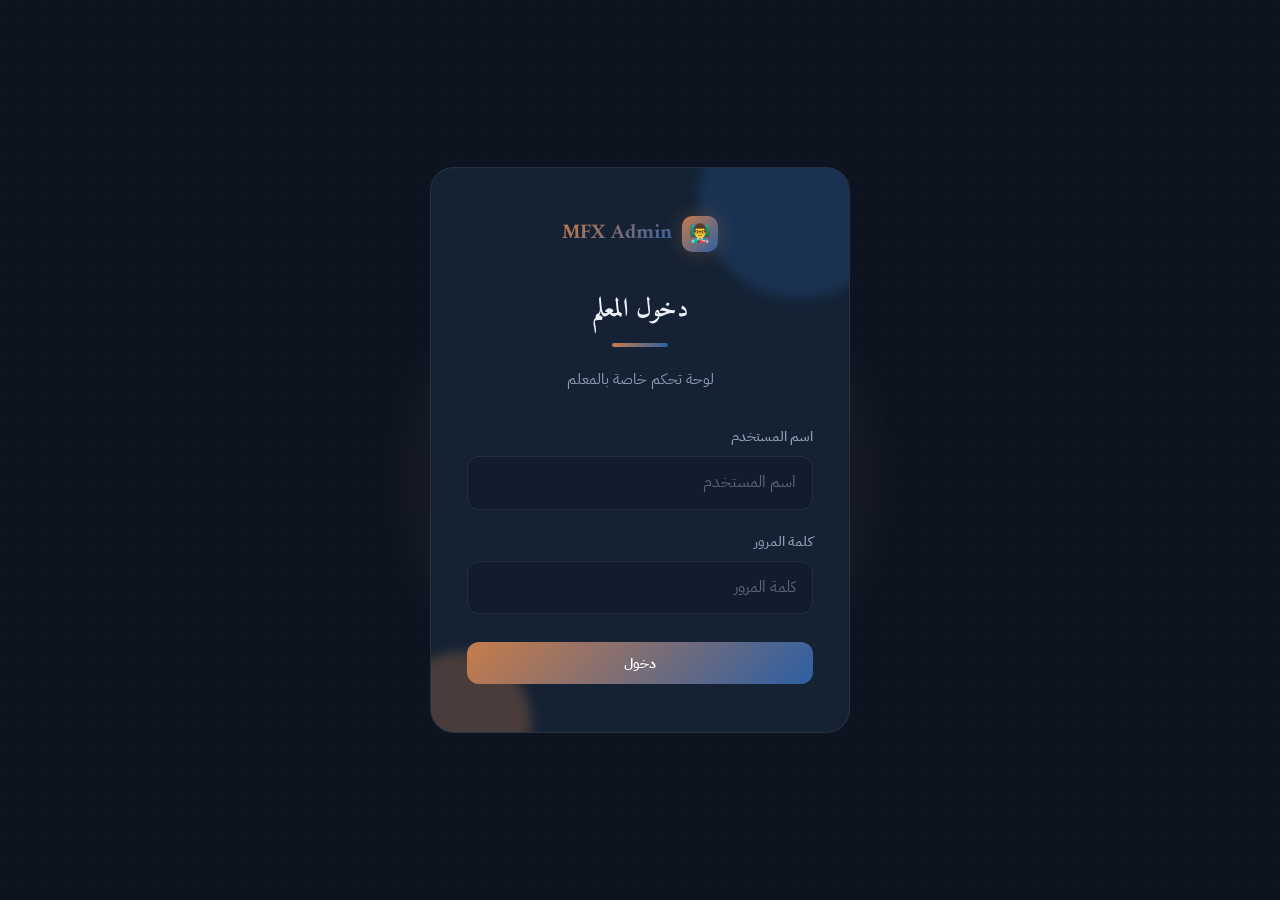
<file: index.html>
<!DOCTYPE html>
<html lang="ar" dir="rtl">
<head>
  <meta charset="UTF-8">
  <meta name="viewport" content="width=device-width, initial-scale=1.0">
  <title>لوحة المعلم | MFX Admin</title>
  <link href="https://fonts.googleapis.com/css2?family=IBM+Plex+Sans+Arabic:wght@300;400;500;600;700&display=swap" rel="stylesheet">
  <link rel="stylesheet" href="css/style.css">
</head>
<body>
  <button class="mfx-menu-toggle" onclick="toggleMfxSidebar()" aria-label="فتح القائمة">☰</button>
  <div class="mfx-sidebar-backdrop" id="mfx-sidebar-backdrop" onclick="toggleMfxSidebar()"></div>

  <aside class="dash-sidebar">
    <div class="logo" style="margin-bottom:32px; padding:0 8px;">
      <div class="logo-mark">👨‍🏫</div>
      <span class="text-gradient">MFX Admin</span>
    </div>
    <nav>
      <a href="index.html" class="dash-nav-item active"><span>📊</span> لوحة التحكم</a>
      <a href="units.html" class="dash-nav-item"><span>🎓</span> الكورسات</a>
      <a href="codes.html" class="dash-nav-item"><span>🎫</span> توليد الأكواد</a>
      <a href="students.html" class="dash-nav-item"><span>👥</span> الطلاب</a>
      <a href="exams.html" class="dash-nav-item"><span>📝</span> النتائج والامتحانات</a>
      <a href="presentations.html" class="dash-nav-item"><span>📊</span> العروض التقديمية</a>
      <a href="chat.html" class="dash-nav-item"><span>💬</span> المحادثات</a>
      <a href="account.html" class="dash-nav-item"><span>🔒</span> الحساب</a>
      <a href="#" class="dash-nav-item" onclick="logout()" style="margin-top:auto; color:var(--danger);"><span>🚪</span> خروج</a>
    </nav>
  </aside>

  <main class="dash-main">
    <div style="margin-bottom:32px;">
      <h1 style="font-size:1.6rem;">لوحة تحكم المعلم</h1>
      <p style="color:var(--text-secondary); margin-top:4px;">نظرة عامة على المنصة</p>
    </div>

    <div class="grid-4" style="margin-bottom:32px;">
      <div class="stat-card">
        <div class="stat-value text-gradient" id="stat-students">—</div>
        <div class="stat-label">طالب مسجل</div>
      </div>
      <div class="stat-card">
        <div class="stat-value text-gradient" id="stat-courses">—</div>
        <div class="stat-label">كورس</div>
      </div>
      <div class="stat-card">
        <div class="stat-value text-gradient" id="stat-exams">—</div>
        <div class="stat-label">امتحان</div>
      </div>
      <div class="stat-card">
        <div class="stat-value text-gradient" id="stat-codes">—</div>
        <div class="stat-label">كود نشط</div>
      </div>
    </div>

    <div style="display:grid; grid-template-columns: 1fr 1fr; gap: 32px;">
      <div>
        <h2 style="font-size:1.2rem; margin-bottom:16px;">📈 آخر النشاطات</h2>
        <div id="recent-activity">
          <div class="skel" style="height:60px; margin-bottom:8px;"></div>
          <div class="skel" style="height:60px; margin-bottom:8px;"></div>
        </div>
      </div>
      <div>
        <h2 style="font-size:1.2rem; margin-bottom:16px;">🏆 أفضل الطلاب</h2>
        <div id="top-students">
          <div class="skel" style="height:60px; margin-bottom:8px;"></div>
          <div class="skel" style="height:60px; margin-bottom:8px;"></div>
        </div>
      </div>
    </div>
  </main>

  <script src="js/app.js"></script>
</body>
</html>
</file>
<file: css/style.css>
@import url('https://fonts.googleapis.com/css2?family=Amiri:ital,wght@0,400;0,700;1,400&family=IBM+Plex+Sans+Arabic:wght@300;400;500;600;700&display=swap');

/* ============================================================
   "دفتر وحبر" (Notebook & Ink) — a warm, low-glare study theme.
   Built deliberately AWAY from the two AI-default looks: this is
   not cream-paper-with-terracotta, and not near-black-with-neon.
   Instead: a warm charcoal-brown (never pure black — easier on
   the eyes for long sessions) with a honey-amber "highlighter"
   accent and a muted ink-teal second accent. Amiri (a classical
   Arabic Naskh serif) carries headings — a nod to exam paper and
   handwritten notebooks — while IBM Plex Sans Arabic stays for
   body text and UI, where clarity matters more than character.
   Same tokens as the student site, kept in sync deliberately.
   ============================================================ */
:root {
  /* "أزرق ليلي ونحاسي" (Midnight & Copper) — chosen design direction:
     a cool midnight-blue base instead of the old warm charcoal-brown,
     with a warm copper primary accent and a muted midnight-blue second
     accent for contrast. Deliberately away from the purple/cyan
     "generic AI" gradient look. */
  --bg: #0d1420;
  --bg-elevated: #111c2e;
  --bg-card: #142234;
  --bg-glass: rgba(20, 34, 52, 0.72);
  --border: rgba(238, 241, 247, 0.08);
  --border-hover: rgba(238, 241, 247, 0.18);
  --text: #eef1f7;
  --text-secondary: #8e9bb3;
  --text-muted: #5c6579;
  --accent: #c77c4a;
  --accent-light: #d99a6e;
  --accent-glow: rgba(199, 124, 74, 0.3);
  --accent-2: #2e5fa3;
  --accent-2-glow: rgba(46, 95, 163, 0.28);
  --success: #4caf7d;
  --warning: #d6a24a;
  --danger: #d1594f;
  --radius-sm: 8px;
  --radius-md: 12px;
  --radius-lg: 16px;
  --radius-xl: 24px;
  --shadow-sm: 0 1px 2px rgba(0,0,0,0.4);
  --shadow-md: 0 4px 20px rgba(0,0,0,0.5);
  --shadow-lg: 0 8px 40px rgba(0,0,0,0.6);
  --shadow-glow: 0 0 40px var(--accent-glow);
  --transition: all 0.25s cubic-bezier(0.4, 0, 0.2, 1);
  --font-display: 'Amiri', 'IBM Plex Sans Arabic', serif;
}

* { margin:0; padding:0; box-sizing:border-box; }
html { scroll-behavior:smooth; }
body {
  font-family: 'IBM Plex Sans Arabic', sans-serif;
  background:
    radial-gradient(circle at 1.5px 1.5px, rgba(238,241,247,0.05) 1px, transparent 0) 0 0/22px 22px,
    var(--bg);
  color: var(--text);
  line-height: 1.7;
  min-height: 100vh;
  direction: rtl;
  -webkit-font-smoothing: antialiased;
}
h1, h2 { font-family: var(--font-display); }

::-webkit-scrollbar { width: 6px; }
::-webkit-scrollbar-track { background: transparent; }
::-webkit-scrollbar-thumb { background: var(--text-muted); border-radius: 3px; }
::selection { background: var(--accent); color: #1a1509; }

/* Visible keyboard focus everywhere — never removed, only restyled */
a:focus-visible, button:focus-visible, input:focus-visible, textarea:focus-visible,
select:focus-visible, .btn:focus-visible, .opt:focus-within {
  outline: 2px solid var(--accent);
  outline-offset: 2px;
}

@media (prefers-reduced-motion: reduce) {
  .anim, .skel { animation: none !important; opacity: 1 !important; }
  * { transition-duration: 0.01ms !important; }
}

.container { max-width: 1200px; margin:0 auto; padding: 0 24px; }
.section { padding: 100px 0; }

.text-gradient {
  font-family: var(--font-display);
  background: linear-gradient(135deg, var(--accent) 0%, var(--accent-2) 100%);
  -webkit-background-clip: text;
  -webkit-text-fill-color: transparent;
  background-clip: text;
}

.glass {
  background: var(--bg-glass);
  backdrop-filter: blur(20px) saturate(180%);
  -webkit-backdrop-filter: blur(20px) saturate(180%);
  border: 1px solid var(--border);
}

/* Navbar */
.navbar {
  position: fixed;
  top:0; left:0; right:0;
  z-index: 1000;
  height: 72px;
  display: flex;
  align-items: center;
  background: rgba(13,20,32,0.82);
  backdrop-filter: blur(20px);
  border-bottom: 1px solid var(--border);
}
.navbar-inner {
  width: 100%;
  max-width: 1200px;
  margin: 0 auto;
  padding: 0 24px;
  display: flex;
  align-items: center;
  justify-content: space-between;
}
.logo {
  display: flex;
  align-items: center;
  gap: 10px;
  text-decoration: none;
  color: var(--text);
  font-weight: 700;
  font-size: 1.3rem;
}
.logo-mark {
  width: 36px; height: 36px;
  border-radius: 10px;
  background: linear-gradient(135deg, var(--accent), var(--accent-2));
  display: flex;
  align-items: center;
  justify-content: center;
  font-size: 1.1rem;
  box-shadow: 0 0 20px var(--accent-glow);
}
.nav-links {
  display: flex;
  gap: 32px;
  list-style: none;
}
.nav-links a {
  color: var(--text-secondary);
  text-decoration: none;
  font-size: 0.9rem;
  font-weight: 500;
  transition: var(--transition);
  position: relative;
}
.nav-links a:hover { color: var(--text); }
.nav-links a::after {
  content: '';
  position: absolute;
  bottom: -6px; left: 50%;
  transform: translateX(-50%);
  width: 0; height: 2px;
  background: linear-gradient(90deg, var(--accent), var(--accent-2));
  border-radius: 2px;
  transition: var(--transition);
}
.nav-links a:hover::after { width: 100%; }
.nav-actions { display: flex; gap: 12px; align-items: center; }

/* Buttons */
.btn {
  display: inline-flex;
  align-items: center;
  justify-content: center;
  gap: 8px;
  padding: 10px 22px;
  border-radius: var(--radius-md);
  font-size: 0.9rem;
  font-weight: 600;
  text-decoration: none;
  border: none;
  cursor: pointer;
  transition: var(--transition);
  font-family: inherit;
  white-space: nowrap;
}
.btn-primary {
  background: linear-gradient(135deg, var(--accent), var(--accent-2));
  color: white;
  box-shadow: 0 0 0 0 var(--accent-glow);
}
.btn-primary:hover {
  transform: translateY(-2px);
  box-shadow: 0 8px 30px var(--accent-glow), 0 0 0 1px rgba(238,241,247,0.12) inset;
}
.btn-secondary {
  background: var(--bg-elevated);
  color: var(--text);
  border: 1px solid var(--border);
}
.btn-secondary:hover {
  border-color: var(--border-hover);
  background: rgba(238,241,247,0.04);
  transform: translateY(-1px);
}
.btn-ghost {
  background: transparent;
  color: var(--text-secondary);
}
.btn-ghost:hover { color: var(--text); }
.btn-danger {
  background: rgba(239,68,68,0.1);
  color: var(--danger);
  border: 1px solid rgba(239,68,68,0.2);
}
.btn-danger:hover {
  background: rgba(239,68,68,0.2);
  transform: translateY(-1px);
}
.btn-lg { padding: 14px 32px; font-size: 1rem; }
.btn-sm { padding: 6px 14px; font-size: 0.8rem; }

/* Hero */
.hero {
  position: relative;
  padding: 160px 0 100px;
  overflow: hidden;
  text-align: center;
}
.hero::before {
  content: '';
  position: absolute;
  top: -50%; left: 50%;
  width: 800px; height: 800px;
  background: radial-gradient(circle, var(--accent-glow) 0%, transparent 70%);
  pointer-events: none;
  animation: mfx-hero-drift 9s ease-in-out infinite;
}
/* Second, smaller glow in the second accent color — was missing before,
   so the hero only ever breathed in one color. Drifts opposite the
   first for a subtle parallax feel instead of both moving in sync. */
.hero::after {
  content: '';
  position: absolute;
  bottom: -30%; right: 8%;
  width: 420px; height: 420px;
  background: radial-gradient(circle, var(--accent-2-glow) 0%, transparent 70%);
  pointer-events: none;
  animation: mfx-hero-drift-2 7s ease-in-out infinite;
}
@keyframes mfx-hero-drift {
  0%, 100% { transform: translateX(-50%) translateY(0); }
  50% { transform: translateX(-50%) translateY(24px); }
}
@keyframes mfx-hero-drift-2 {
  0%, 100% { transform: translate(0, 0) scale(1); }
  50% { transform: translate(-18px, -14px) scale(1.08); }
}
.hero h1 {
  font-size: clamp(2.5rem, 6vw, 4.5rem);
  font-weight: 700;
  line-height: 1.15;
  margin-bottom: 24px;
  position: relative;
  z-index: 1;
  letter-spacing: -0.02em;
}
.hero p {
  font-size: 1.2rem;
  color: var(--text-secondary);
  max-width: 560px;
  margin: 0 auto 40px;
  position: relative;
  z-index: 1;
}
.hero-actions {
  display: flex;
  gap: 16px;
  justify-content: center;
  flex-wrap: wrap;
  position: relative;
  z-index: 1;
}

/* Cards */
.card {
  background: var(--bg-card);
  border: 1px solid var(--border);
  border-radius: var(--radius-lg);
  overflow: hidden;
  transition: var(--transition);
  position: relative;
}
.card::before {
  content: '';
  position: absolute;
  top: 0; left: 0; right: 0;
  height: 1px;
  background: linear-gradient(90deg, transparent, rgba(238,241,247,0.1), transparent);
}
.card:hover {
  border-color: var(--border-hover);
  transform: translateY(-6px);
  box-shadow: var(--shadow-lg), 0 0 60px rgba(224,152,47,0.08);
}
.card-img {
  width: 100%;
  height: 200px;
  background: linear-gradient(135deg, #241f17 0%, #17140f 50%, #241f17 100%);
  display: flex;
  align-items: center;
  justify-content: center;
  font-size: 3.5rem;
  position: relative;
  overflow: hidden;
}
.card-img::after {
  content: '';
  position: absolute;
  inset: 0;
  background: linear-gradient(to top, var(--bg-card), transparent 60%);
}
.card-body { padding: 24px; }
.card-tag {
  display: inline-block;
  padding: 4px 12px;
  background: rgba(224,152,47,0.1);
  color: var(--accent-light);
  border-radius: 100px;
  font-size: 0.75rem;
  font-weight: 600;
  margin-bottom: 12px;
}
.card h3 { font-size: 1.15rem; font-weight: 600; margin-bottom: 8px; line-height: 1.4; }
.card p { color: var(--text-secondary); font-size: 0.9rem; line-height: 1.7; margin-bottom: 16px; }
.card-footer {
  display: flex;
  align-items: center;
  justify-content: space-between;
  padding-top: 16px;
  border-top: 1px solid var(--border);
}
.card-price { font-size: 1.4rem; font-weight: 700; }
.card-price span { font-size: 0.8rem; color: var(--text-muted); font-weight: 400; }

/* Grids */
.grid-3 {
  display: grid;
  grid-template-columns: repeat(auto-fill, minmax(320px, 1fr));
  gap: 24px;
}
.grid-4 {
  display: grid;
  grid-template-columns: repeat(auto-fill, minmax(260px, 1fr));
  gap: 20px;
}

/* Feature cards */
.feature-card {
  padding: 32px;
  background: var(--bg-card);
  border: 1px solid var(--border);
  border-radius: var(--radius-lg);
  transition: var(--transition);
}
.feature-card:hover {
  border-color: rgba(224,152,47,0.3);
  box-shadow: 0 0 40px rgba(224,152,47,0.06);
}
.feature-icon {
  width: 48px; height: 48px;
  border-radius: var(--radius-md);
  background: linear-gradient(135deg, var(--accent), var(--accent-2));
  display: flex;
  align-items: center;
  justify-content: center;
  font-size: 1.4rem;
  margin-bottom: 20px;
  box-shadow: 0 4px 20px var(--accent-glow);
}
.feature-card h3 { font-size: 1.05rem; font-weight: 600; margin-bottom: 8px; }
.feature-card p { color: var(--text-secondary); font-size: 0.9rem; line-height: 1.7; }

/* Tabs */
.tabs {
  display: flex;
  gap: 4px;
  border-bottom: 1px solid var(--border);
  margin-bottom: 32px;
  overflow-x: auto;
}
.tab {
  padding: 14px 24px;
  background: none;
  border: none;
  color: var(--text-secondary);
  font-family: inherit;
  font-size: 0.9rem;
  font-weight: 600;
  cursor: pointer;
  border-bottom: 2px solid transparent;
  transition: var(--transition);
  white-space: nowrap;
}
.tab:hover { color: var(--text); }
.tab.active { color: var(--text); border-bottom-color: var(--accent); }

/* Accordion */
.accordion-item {
  background: var(--bg-card);
  border: 1px solid var(--border);
  border-radius: var(--radius-md);
  overflow: hidden;
  margin-bottom: 8px;
}
.accordion-header {
  padding: 18px 22px;
  display: flex;
  align-items: center;
  justify-content: space-between;
  cursor: pointer;
  transition: var(--transition);
  user-select: none;
}
.accordion-header:hover { background: rgba(238,241,247,0.03); }
.accordion-header h4 { font-size: 0.95rem; font-weight: 600; }
.accordion-header .meta {
  display: flex;
  align-items: center;
  gap: 16px;
  color: var(--text-muted);
  font-size: 0.85rem;
}
.accordion-content {
  padding: 0 22px 22px;
  display: none;
}
.accordion-item.open .accordion-content { display: block; }
.accordion-item.open .accordion-header { border-bottom: 1px solid var(--border); }

/* Exam */
.exam-wrap {
  max-width: 800px;
  margin: 0 auto;
  padding: 120px 24px 60px;
}
.exam-header { text-align: center; margin-bottom: 48px; }
.timer {
  display: inline-flex;
  align-items: center;
  gap: 10px;
  padding: 10px 24px;
  background: var(--bg-card);
  border: 1px solid var(--border);
  border-radius: 100px;
  font-size: 1.1rem;
  font-weight: 700;
  font-family: monospace;
  letter-spacing: 1px;
}
.q-card {
  background: var(--bg-card);
  border: 1px solid var(--border);
  border-radius: var(--radius-lg);
  padding: 32px;
  margin-bottom: 20px;
}
.q-num {
  display: inline-block;
  padding: 4px 14px;
  background: linear-gradient(135deg, var(--accent), var(--accent-2));
  color: white;
  border-radius: 100px;
  font-size: 0.75rem;
  font-weight: 700;
  margin-bottom: 16px;
}
.q-text { font-size: 1.1rem; font-weight: 600; margin-bottom: 24px; line-height: 1.8; }
.opts { display: flex; flex-direction: column; gap: 10px; }
.opt {
  display: flex;
  align-items: center;
  gap: 14px;
  padding: 16px 20px;
  background: var(--bg-elevated);
  border: 1px solid var(--border);
  border-radius: var(--radius-md);
  cursor: pointer;
  transition: var(--transition);
}
.opt:hover { border-color: rgba(224,152,47,0.4); background: rgba(224,152,47,0.04); }
.opt input[type="radio"] { width: 20px; height: 20px; accent-color: var(--accent); flex-shrink: 0; }
.opt.sel { border-color: var(--accent); background: rgba(224,152,47,0.08); }

/* Auth */
.auth-wrap {
  min-height: 100vh;
  display: flex;
  align-items: center;
  justify-content: center;
  padding: 24px;
  position: relative;
  overflow: hidden;
}
.auth-wrap::before {
  content: '';
  position: absolute;
  top: 20%; left: 50%;
  transform: translateX(-50%);
  width: 600px; height: 600px;
  background: radial-gradient(circle, var(--accent-glow) 0%, transparent 60%);
  pointer-events: none;
}
.auth-card {
  width: 100%;
  max-width: 420px;
  background: var(--bg-card);
  border: 1px solid var(--border);
  border-radius: var(--radius-xl);
  padding: 48px 36px;
  position: relative;
  overflow: hidden;
  z-index: 1;
}
/* Same drifting-blob motif as the hero, scaled down for a card — gives
   the login screen a bit of life instead of sitting completely static. */
.auth-card::before {
  content: '';
  position: absolute;
  top: -70px; right: -50px;
  width: 200px; height: 200px;
  border-radius: 50%;
  background: var(--accent-2-glow);
  filter: blur(6px);
  pointer-events: none;
  z-index: 0;
  animation: mfx-drift-1 8s ease-in-out infinite;
}
.auth-card::after {
  content: '';
  position: absolute;
  bottom: -60px; left: -40px;
  width: 140px; height: 140px;
  border-radius: 50%;
  background: var(--accent-glow);
  filter: blur(6px);
  pointer-events: none;
  z-index: 0;
  animation: mfx-drift-2 6s ease-in-out infinite;
}
.auth-card > * { position: relative; z-index: 1; }
.auth-card .logo { justify-content: center; margin-bottom: 36px; }
.auth-card h2 {
  text-align: center; margin-bottom: 20px; font-size: 1.6rem;
  position: relative; padding-bottom: 16px;
}
/* Signature motif: a short two-tone "highlighter" stroke under the title —
   the one deliberately handmade-feeling accent in an otherwise disciplined,
   quiet layout. Pure CSS, no image asset. */
.auth-card h2::after {
  content: '';
  position: absolute; bottom: 0; right: 50%; transform: translateX(50%);
  width: 56px; height: 4px; border-radius: 4px;
  background: linear-gradient(90deg, var(--accent), var(--accent-2));
}
.auth-card > p { text-align: center; color: var(--text-secondary); margin-bottom: 32px; font-size: 0.95rem; }
.form-group { margin-bottom: 20px; }
.form-group label {
  display: block;
  margin-bottom: 8px;
  font-size: 0.85rem;
  font-weight: 500;
  color: var(--text-secondary);
}
.inp {
  width: 100%;
  padding: 13px 16px;
  background: var(--bg-elevated);
  border: 1px solid var(--border);
  border-radius: var(--radius-md);
  color: var(--text);
  font-family: inherit;
  font-size: 0.95rem;
  transition: var(--transition);
}
.inp:focus { outline: none; border-color: var(--accent); box-shadow: 0 0 0 3px var(--accent-glow); }
.inp::placeholder { color: var(--text-muted); }

/* Empty states */
.empty {
  text-align: center;
  padding: 80px 24px;
  color: var(--text-muted);
}
.empty-icon { font-size: 4rem; margin-bottom: 20px; opacity: 0.5; }
.empty h3 { color: var(--text-secondary); margin-bottom: 8px; font-size: 1.1rem; }
.empty p { font-size: 0.9rem; max-width: 400px; margin: 0 auto; }

/* Badges */
.badge {
  display: inline-flex;
  align-items: center;
  gap: 6px;
  padding: 5px 12px;
  border-radius: 100px;
  font-size: 0.75rem;
  font-weight: 600;
}
.badge-ok { background: rgba(34,197,94,0.1); color: #4ade80; }
.badge-warn { background: rgba(245,158,11,0.1); color: #fbbf24; }
.badge-err { background: rgba(239,68,68,0.1); color: #f87171; }
.badge-info { background: rgba(224,152,47,0.1); color: var(--accent-light); }

/* Progress */
.prog { width: 100%; height: 6px; background: var(--bg-elevated); border-radius: 100px; overflow: hidden; }
.prog-fill { height: 100%; background: linear-gradient(90deg, var(--accent), var(--accent-2)); border-radius: 100px; transition: width 0.5s ease; }

/* Toast */
.toast {
  position: fixed;
  bottom: 28px;
  left: 50%;
  transform: translateX(-50%) translateY(100px);
  padding: 14px 28px;
  background: var(--bg-card);
  border: 1px solid var(--border);
  border-radius: var(--radius-md);
  color: var(--text);
  font-size: 0.9rem;
  font-weight: 500;
  z-index: 9999;
  opacity: 0;
  transition: all 0.4s cubic-bezier(0.4, 0, 0.2, 1);
  box-shadow: var(--shadow-lg);
}
.toast.on { transform: translateX(-50%) translateY(0); opacity: 1; }

/* Section header */
.sec-head { text-align: center; margin-bottom: 64px; }
.sec-head h2 {
  font-size: clamp(1.8rem, 4vw, 2.6rem); margin-bottom: 20px; font-weight: 700;
  position: relative; display: inline-block; padding-bottom: 18px;
}
.sec-head h2::after {
  content: '';
  position: absolute; bottom: 0; right: 50%; transform: translateX(50%);
  width: 72px; height: 4px; border-radius: 4px;
  background: linear-gradient(90deg, var(--accent), var(--accent-2));
}
.sec-head p { color: var(--text-secondary); font-size: 1.05rem; max-width: 520px; margin: 0 auto; line-height: 1.7; }

/* Footer */
.footer {
  border-top: 1px solid var(--border);
  padding: 40px 0;
  text-align: center;
  color: var(--text-muted);
  font-size: 0.85rem;
}

/* Animations */
@keyframes fadeUp {
  from { opacity: 0; transform: translateY(30px); }
  to { opacity: 1; transform: translateY(0); }
}
.anim { animation: fadeUp 0.7s ease forwards; opacity: 0; }
.d1 { animation-delay: 0.1s; }
.d2 { animation-delay: 0.2s; }
.d3 { animation-delay: 0.3s; }

/* Skeleton */
.skel {
  background: linear-gradient(90deg, var(--bg-elevated) 25%, var(--bg-card) 50%, var(--bg-elevated) 75%);
  background-size: 200% 100%;
  animation: shimmer 1.5s infinite;
  border-radius: var(--radius-md);
}
@keyframes shimmer {
  0% { background-position: 200% 0; }
  100% { background-position: -200% 0; }
}

/* Dashboard sidebar */
.dash-sidebar {
  width: 260px;
  height: 100vh;
  position: fixed;
  right: 0; top: 0;
  background: var(--bg-card);
  border-left: 1px solid var(--border);
  padding: 24px;
  z-index: 100;
  overflow-y: auto;
}
.dash-main {
  margin-right: 260px;
  padding: 96px 32px 32px;
  min-height: 100vh;
}
.dash-nav-item {
  display: flex;
  align-items: center;
  gap: 12px;
  padding: 12px 16px;
  border-radius: var(--radius-md);
  color: var(--text-secondary);
  text-decoration: none;
  font-size: 0.9rem;
  font-weight: 500;
  transition: var(--transition);
  margin-bottom: 4px;
}
.dash-nav-item:hover, .dash-nav-item.active {
  background: rgba(224,152,47,0.08);
  color: var(--text);
}
.dash-nav-item.active { border-right: 2px solid var(--accent); }

.stat-card {
  background: var(--bg-card);
  border: 1px solid var(--border);
  border-radius: var(--radius-lg);
  padding: 24px;
  transition: var(--transition);
}
.stat-card:hover { border-color: var(--border-hover); }
.stat-value { font-size: 2rem; font-weight: 700; margin-bottom: 4px; }
.stat-label { color: var(--text-secondary); font-size: 0.85rem; }

/* Table */
.table-wrap { overflow-x: auto; }
table {
  width: 100%;
  border-collapse: collapse;
  font-size: 0.9rem;
}
th, td {
  padding: 14px 16px;
  text-align: right;
  border-bottom: 1px solid var(--border);
}
th {
  color: var(--text-secondary);
  font-weight: 600;
  font-size: 0.8rem;
  text-transform: uppercase;
  letter-spacing: 0.5px;
}
tr:hover td { background: rgba(238,241,247,0.03); }

/* Leaderboard */
.leaderboard-item {
  display: flex;
  align-items: center;
  gap: 16px;
  padding: 16px 20px;
  background: var(--bg-card);
  border: 1px solid var(--border);
  border-radius: var(--radius-md);
  margin-bottom: 8px;
  transition: var(--transition);
}
.leaderboard-item:hover { border-color: var(--border-hover); }
.leaderboard-rank {
  width: 36px; height: 36px;
  border-radius: 50%;
  display: flex;
  align-items: center;
  justify-content: center;
  font-weight: 700;
  font-size: 0.9rem;
  flex-shrink: 0;
}
.rank-1 { background: linear-gradient(135deg, #fbbf24, #f59e0b); color: #000; }
.rank-2 { background: linear-gradient(135deg, #e5e7eb, #9ca3af); color: #000; }
.rank-3 { background: linear-gradient(135deg, #fdba74, #ea580c); color: #000; }
.rank-other { background: var(--bg-elevated); color: var(--text-secondary); }

/* Responsive */
@media (max-width: 768px) {
  .nav-links { display: none; }
  .hero { padding: 130px 0 60px; }
  .hero h1 { font-size: 2rem; }
  .section { padding: 60px 0; }
  .grid-3, .grid-4 { grid-template-columns: 1fr; }
  .auth-card { padding: 36px 24px; }
  /* FIX (v2): the drawer approach depended on a JS toggle function and
     HTML button being deployed in sync with this CSS — any mismatch
     between those files meant the menu silently did nothing. This
     version needs NONE of that: the sidebar itself becomes an
     always-visible horizontal bar pinned to the top of the screen,
     scrollable sideways if it doesn't all fit. No button, no JS, no
     "open" state — it's just always there. The hamburger button and
     backdrop from the old approach are hidden below so leftover HTML
     markup for them causes no harm if it's still present. */
  .dash-sidebar {
    width: 100%;
    height: auto;
    max-height: 64px;
    position: fixed;
    top: 0; right: 0; left: 0;
    display: flex;
    align-items: center;
    flex-direction: row;
    overflow-x: auto;
    overflow-y: hidden;
    -webkit-overflow-scrolling: touch;
    padding: 8px 12px;
    border-left: none;
    border-bottom: 1px solid var(--border);
    transform: none;
    -webkit-transform: none;
    box-shadow: 0 4px 20px rgba(0,0,0,0.35);
  }
  .dash-sidebar .logo { display: none; }
  .dash-sidebar nav {
    display: flex;
    flex-direction: row;
    align-items: center;
    gap: 4px;
    width: max-content;
  }
  .dash-nav-item {
    white-space: nowrap;
    padding: 8px 14px;
    margin: 0;
  }
  .dash-main { margin-right: 0; padding: 80px 16px 16px; }
  .mfx-menu-toggle, .mfx-sidebar-backdrop { display: none !important; }
}

/* ===== Global loading spinner — two-tone (accent + accent-2), so even
   the small inline version carries the midnight/copper identity instead
   of a flat single-color ring. ===== */
.mfx-spinner {
  display: inline-block;
  width: 18px;
  height: 18px;
  border: 2px solid rgba(255,255,255,0.2);
  border-top-color: var(--accent);
  border-left-color: var(--accent-2);
  border-radius: 50%;
  animation: mfx-spin 0.6s linear infinite;
  vertical-align: -3px;
  margin-left: 8px;
}
@keyframes mfx-spin { to { transform: rotate(360deg); } }

/* ===== Decorative drifting blobs — soft, slow-moving color washes used
   behind hero/auth/loader content for a bit of life without being loud.
   Usage: wrap a positioned container with overflow:hidden and drop
   <span class="mfx-blob mfx-blob-1"></span><span class="mfx-blob mfx-blob-2"></span>
   inside it, before the real content. ===== */
.mfx-blob {
  position: absolute;
  border-radius: 50%;
  filter: blur(18px);
  opacity: 0.35;
  pointer-events: none;
  z-index: 0;
}
.mfx-blob-1 {
  width: 180px; height: 180px;
  background: var(--accent-2);
  top: -60px; right: -40px;
  animation: mfx-drift-1 8s ease-in-out infinite;
}
.mfx-blob-2 {
  width: 120px; height: 120px;
  background: var(--accent);
  bottom: -40px; left: -30px;
  animation: mfx-drift-2 6s ease-in-out infinite;
}
@keyframes mfx-drift-1 { 0%, 100% { transform: translate(0,0) scale(1); } 50% { transform: translate(-16px, 16px) scale(1.1); } }
@keyframes mfx-drift-2 { 0%, 100% { transform: translate(0,0) scale(1); } 50% { transform: translate(14px, -12px) scale(0.9); } }

.btn[disabled], .btn.is-loading {
  opacity: 0.7;
  cursor: not-allowed;
  pointer-events: none;
}

/* Full-page loading overlay shown while a page's initial data is being
   fetched, so the teacher sees a spinner instead of a blank page. Two
   slow blobs drift behind the loader so the wait feels alive rather
   than a dead blank screen. */
.mfx-page-loader {
  position: fixed; inset: 0; z-index: 9999;
  display: flex; align-items: center; justify-content: center;
  background: var(--bg);
  overflow: hidden;
  transition: opacity 0.2s ease;
}
.mfx-page-loader.is-hiding { opacity: 0; pointer-events: none; }
.mfx-page-loader-content {
  position: relative; z-index: 1;
  display: flex; flex-direction: column; align-items: center; gap: 14px;
}
.mfx-page-loader-credit {
  font-family: var(--font-display);
  font-size: 1rem; font-weight: 700; letter-spacing: 0.5px;
  background: linear-gradient(135deg, var(--accent), var(--accent-2));
  -webkit-background-clip: text; -webkit-text-fill-color: transparent; background-clip: text;
}
/* Exploding-cubes page-loader — SIX small individual 3D-ish cubes that
   burst outward in different directions (tumbling as they fly), then
   snap back together, on a loop, while the whole cluster slowly spins.
   Reuses the exact markup already output by showPageLoader() in
   app.js (.loader-cube-wrap > .loader-cube > 6x .face) — no HTML/JS
   change needed, this file is a drop-in replacement for the old
   page-loader CSS. */
.loader-cube-wrap {
  width: 110px; height: 110px;
  display: flex; align-items: center; justify-content: center;
}
.loader-cube {
  position: relative;
  width: 0; height: 0;
  animation: cube-cluster-spin 6s linear infinite;
}
.loader-cube .face {
  position: absolute;
  top: 50%; left: 50%;
  width: 14px; height: 14px;
  margin: -7px 0 0 -7px;
  background: linear-gradient(135deg, var(--accent), var(--accent-2));
  border-radius: 3px;
  box-shadow: 0 3px 8px rgba(0,0,0,0.35);
}
/* Fake top + side faces on each little cube (classic CSS isometric-cube
   trick) so every burst piece reads as an actual small cube, not a flat
   square, while it flies and tumbles. */
.loader-cube .face::before {
  content: '';
  position: absolute;
  top: -6px; left: 1px;
  width: 14px; height: 7px;
  background: var(--accent-light);
  opacity: 0.9;
  transform: skewX(-38deg);
  border-radius: 2px 2px 0 0;
}
.loader-cube .face::after {
  content: '';
  position: absolute;
  top: 1px; left: 13px;
  width: 7px; height: 14px;
  background: var(--accent-2);
  opacity: 0.7;
  transform: skewY(-38deg);
  border-radius: 0 2px 2px 0;
}

.face-front  { animation: explode-front  1.5s ease-in-out infinite; }
.face-back   { animation: explode-back   1.5s ease-in-out infinite 0.06s; }
.face-right  { animation: explode-right  1.5s ease-in-out infinite 0.12s; }
.face-left   { animation: explode-left   1.5s ease-in-out infinite 0.18s; }
.face-top    { animation: explode-top    1.5s ease-in-out infinite 0.24s; }
.face-bottom { animation: explode-bottom 1.5s ease-in-out infinite 0.3s; }

@keyframes cube-cluster-spin {
  from { transform: rotate(0deg); }
  to   { transform: rotate(360deg); }
}

@keyframes explode-front {
  0%, 12%, 100% { transform: translate(0, 0) rotate(0deg); opacity: 0.95; }
  50% { transform: translate(0, -46px) rotate(220deg); opacity: 0.35; }
}
@keyframes explode-back {
  0%, 12%, 100% { transform: translate(0, 0) rotate(0deg); opacity: 0.95; }
  50% { transform: translate(0, 46px) rotate(-220deg); opacity: 0.35; }
}
@keyframes explode-right {
  0%, 12%, 100% { transform: translate(0, 0) rotate(0deg); opacity: 0.95; }
  50% { transform: translate(46px, 0) rotate(260deg); opacity: 0.35; }
}
@keyframes explode-left {
  0%, 12%, 100% { transform: translate(0, 0) rotate(0deg); opacity: 0.95; }
  50% { transform: translate(-46px, 0) rotate(-260deg); opacity: 0.35; }
}
@keyframes explode-top {
  0%, 12%, 100% { transform: translate(0, 0) rotate(0deg); opacity: 0.95; }
  50% { transform: translate(-34px, -34px) rotate(180deg); opacity: 0.35; }
}
@keyframes explode-bottom {
  0%, 12%, 100% { transform: translate(0, 0) rotate(0deg); opacity: 0.95; }
  50% { transform: translate(34px, 34px) rotate(-180deg); opacity: 0.35; }
}


/* ===== VOCABULARY SECTION ENHANCEMENTS ===== */
.vocab-card {
  display: flex;
  align-items: center;
  justify-content: space-between;
  gap: 12px;
  padding: 16px 20px;
  background: linear-gradient(135deg, var(--bg-card) 0%, var(--bg-elevated) 100%);
  border: 1px solid var(--border-hover);
  border-radius: var(--radius-md);
  transition: var(--transition);
}

.vocab-card:hover {
  background: linear-gradient(135deg, var(--bg-elevated) 0%, var(--bg-card) 100%);
  border-color: var(--accent-glow);
  box-shadow: 0 0 20px var(--accent-glow);
}

.vocab-word {
  font-weight: 600;
  font-size: 1.05rem;
  color: var(--text);
  letter-spacing: 0.5px;
}

.vocab-lang-badge {
  display: inline-block;
  padding: 4px 12px;
  background: var(--accent-glow);
  color: var(--accent);
  font-size: 0.75rem;
  font-weight: 600;
  border-radius: 20px;
  text-transform: uppercase;
}

/* ===== FORM ENHANCEMENTS ===== */
.btn.active {
  background: var(--accent) !important;
  color: #1a1509 !important;
  box-shadow: var(--shadow-glow) !important;
}

.mode-toggle {
  display: flex;
  gap: 8px;
  margin-bottom: 16px;
  border-bottom: 2px solid var(--border);
  padding-bottom: 12px;
}

.mode-toggle .btn {
  flex: 1;
  border-radius: var(--radius-md) var(--radius-md) 0 0;
  border-bottom: 3px solid transparent;
  transition: var(--transition);
}

.mode-toggle .btn.active {
  border-bottom-color: var(--accent);
  background: transparent;
  color: var(--accent);
}

.inp {
  font-size: 1rem;
  line-height: 1.6;
}

textarea.inp {
  resize: vertical;
  font-family: 'IBM Plex Sans Arabic', sans-serif;
  padding: 12px 16px;
}

/* ===== RESPONSIVE IMPROVEMENTS ===== */
@media (max-width: 768px) {
  .mode-toggle {
    flex-direction: column;
  }

  .mode-toggle .btn {
    border-bottom: none;
    border-right: 3px solid transparent;
  }

  .mode-toggle .btn.active {
    border-right-color: var(--accent);
    border-bottom: none;
  }

  .vocab-card > div:last-child {
    width: 100%;
    display: flex;
    gap: 8px;
  }

  .vocab-card .btn {
    flex: 1;
    min-width: 0;
    font-size: 0.85rem;
    padding: 6px 10px;
  }
}
</file>
